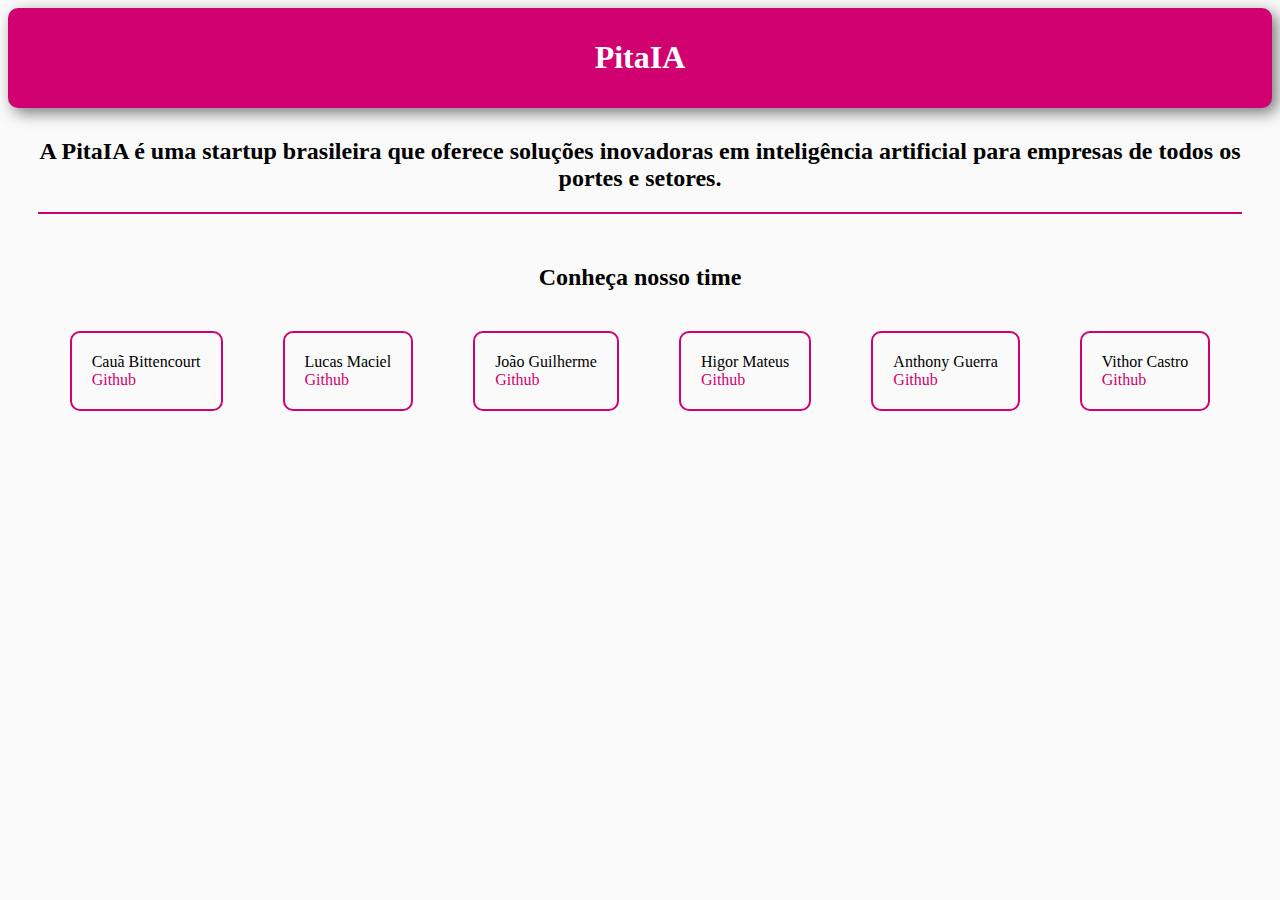
<file: Site/index.html>
<!DOCTYPE html>
<html lang="en">
<head>
    <meta charset="UTF-8">
    <meta name="viewport" content="width=device-width, initial-scale=1.0">
    <title>PitaIA</title>
    <link rel="stylesheet" href="style.css">
</head>
<header>
    <nav>
        <h1>PitaIA</h1>
    </nav>
</header>
<body>
    <div class="aboutUs">
        <h2>A PitaIA é uma startup brasileira que oferece soluções inovadoras em inteligência artificial para empresas de todos os portes e setores.</h2>
    </div>

    <div>
        <h2 class="ourTeam">Conheça nosso time</h2>
    </div>
    
    <div class="container">
        <ul class="list">
            <li>Cauã Bittencourt</li>
            <li><a href="https://github.com/CauBitten" target="_blank">Github</a></li>
        </ul>
        <ul class="list">
            <li>Lucas Maciel</li>
            <li><a href="https://github.com/LucasRMacielP" target="_blank">Github</a></li>
        </ul>
        <ul class="list">
            <li>João Guilherme</li>
            <li><a href="https://github.com/JGMirand4" target="_blank">Github</a></li>
        </ul>
        <ul class="list">
            <li>Higor Mateus</li>
            <li><a href="https://github.com/higorm7" target="_blank">Github</a></li>
        </ul>
        <ul class="list">
            <li>Anthony Guerra</li>
            <li><a href="https://github.com/FonJava" target="_blank">Github</a></li>
        </ul>
        <ul class="list">
            <li>Vithor Castro</li>
            <li><a href="https://github.com/Vithor10" target="_blank">Github</a></li>
        </ul>
    </div>
</body>
</html>
</file>
<file: Site/style.css>
body {
    background-color: #fafafa;
}

nav {
    background-color: #d10070;
    color: #fff;
    padding: 10px;
    display: flex;
    justify-content: center;
    margin-bottom: 30px;
    box-shadow: 5px 5px 15px rgb(120, 120, 120);
    border-radius: 10px;
}

div {
    color: #000;
}

a {
    text-decoration: none;
    color: #d10070;
}

a:hover {
    text-decoration: underline;
}

.ourTeam {
    text-align: center;
    padding-top: 20px;
    padding-bottom: 20px;
}

.container {
    display: flex;
    justify-content: center;
    align-items: center;
    height: auto;
}

.list {
    list-style-type: none;

    border: 2.5px solid #d10070;
    border-radius: 10px;
    margin: 30px;
    margin-top: 0;
    padding: 20px;
}

.aboutUs {
    text-align: center;
    margin: 30px;
    border-bottom: 2.5px solid #d10070;
}
</file>
